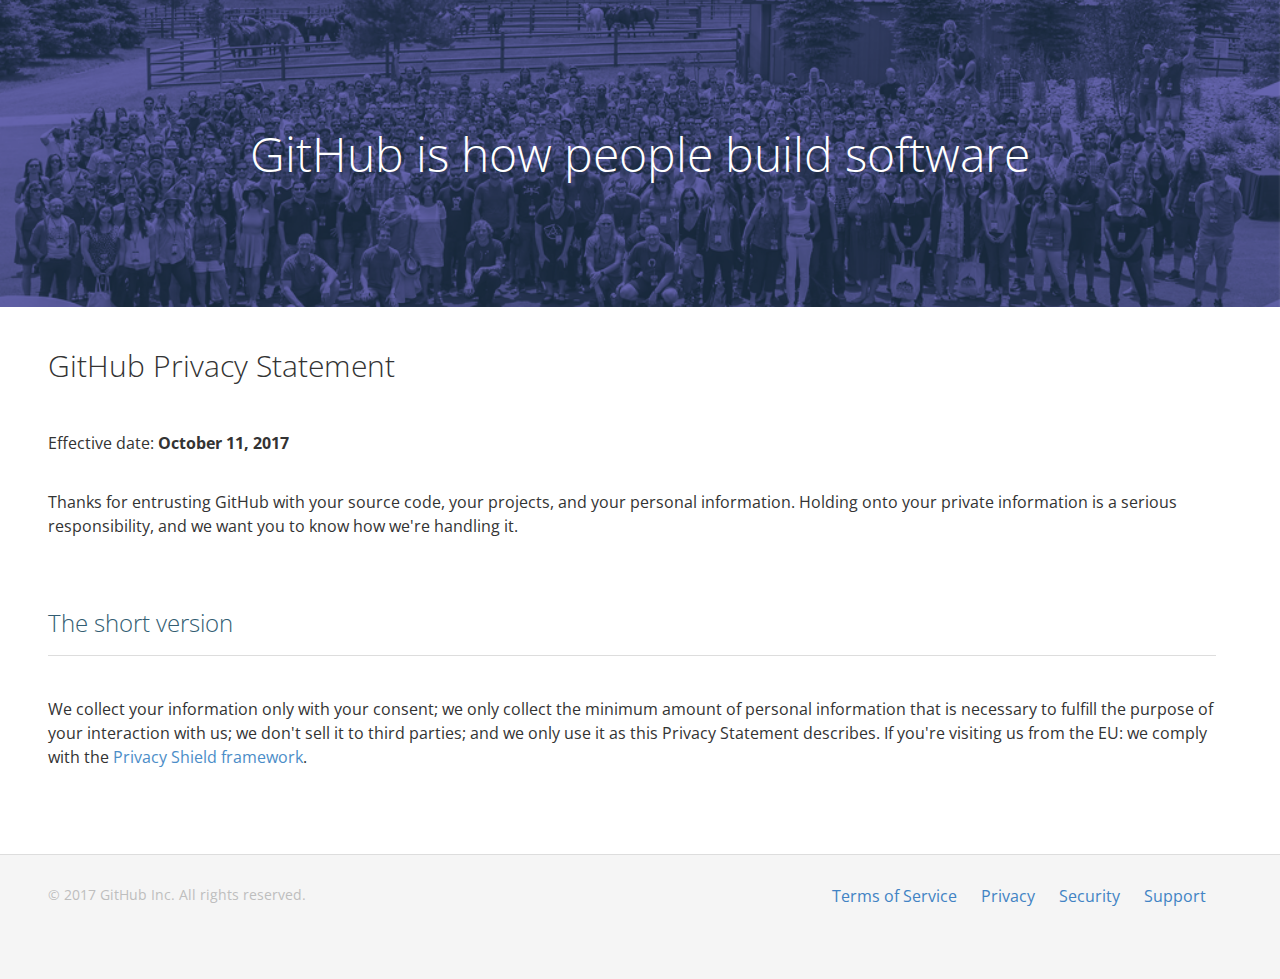
<file: index.html>
<!DOCTYPE html>
<html lang="en">
<head>
    <meta charset="UTF-8">
    <meta name="viewport" content="width=device-width, initial-scale=1.0">
    <meta http-equiv="X-UA-Compatible" content="ie=edge">
    <title>GitHub</title>
    <link rel="stylesheet" href="styles/style.css">
    <link href="https://fonts.googleapis.com/css?family=Open+Sans:300,400" rel="stylesheet">
</head>
<body>
    <header class="header">
        <h1>GitHub is how people build software</h1>
    </header>
    <main class="main">
        <div class="text-top">
            <h2>GitHub Privacy Statement</h2>
            <p>Effective date: <b>October 11, 2017</b></p>
            <p>Thanks for entrusting GitHub with your source code, your projects, and your personal information. Holding onto your 
            private information is a serious responsibility, and we want you to know how we're handling it.</p>
        </div>
        <div class="text-bottom">
            <h2>The short version</h2>
            <hr class="line">
            <p>We collect your information only with your consent; 
            we only collect the minimum amount of personal information that is necessary
             to fulfill the purpose of your interaction with us; we don't sell it to third parties; 
             and we only use it as this Privacy Statement describes. If you're visiting us from the EU: 
             we comply with the <a href="#">Privacy Shield framework</a>.</p>
        </div>
    </main>
    <footer class="footer">
        <p class="sub">© 2017 GitHub Inc. All rights reserved.</p>
        <ul class="links">
            <li>
                <a href="#">Terms of Service</a>
            </li>
            <li>
                <a href="#">Privacy</a>
            </li>
            <li>
                <a href="#">Security</a>
            </li>
            <li>
                <a href="#">Support</a>
            </li>
        </ul>
    </footer>
</body>
</html>
</file>
<file: styles/style.css>
body {
    font-family: 'Open Sans', sans-serif;
    margin: 0;
    display: flex;
    min-height: 100vh;
    flex-direction: column;
}
.header {
    background-color: #ffffff;
    background-image: url(../images/gradient-map.png); 
    background-repeat: no-repeat;
    background-size: cover;
    background-position: center;
    min-height: 307px;
    display: flex;
    justify-content: center;
    align-items: center;
    color: #ffffff;
    text-align: center;
}

.header h1 {
    font-weight: 300;
    font-size: 48px;
    line-height: 58.99px;
    padding-left: 15px;
    padding-right: 15px;
}

.main{
    flex: 1;
}

.text-top,
.text-bottom
 {
    color: #333333;
    margin-left: 48px;
    margin-right: 64px;
    font-size: 16px;
    line-height: 24px;
}

.text-top h2 {
    font-weight: 300;
    font-size: 30px;
    line-height: 58.99px;
    margin-top: 30px;
}
.text-top p {
    margin-top: 35px;
}

.line {
    border: none;
    background-color: #dddddd;
    color: #dddddd;
    height: 1px;
    margin: 0;
}

.text-bottom h2 {
    font-weight: 300;
    margin-top: 73px;
    color: #325d72;
    font-size: 24px;
    line-height: 24px;
}

.text-bottom p {
    margin-top: 41px;
}

.text-bottom p a {
    text-decoration: none;
    color: #4b8dc8;
}

.footer {
    background-color: #f5f5f5;
    margin-top: 69px;
    border-top: #dddddd 1px solid;
    display: flex;
    justify-content: space-between;
    min-height: 124px;
    flex: 0 0 auto;
}

.sub {
    margin-left: 48px;
    margin-top: 30px;
    color: #bebebe;
    font-size: 14px;
}

.links {
    list-style: none;
    display: flex;
    margin-top: 30px;
    margin-right: 50px;
}

.links a {
    text-decoration: none;
    margin-right: 24px;
    color: #4183c4;
}
</file>
